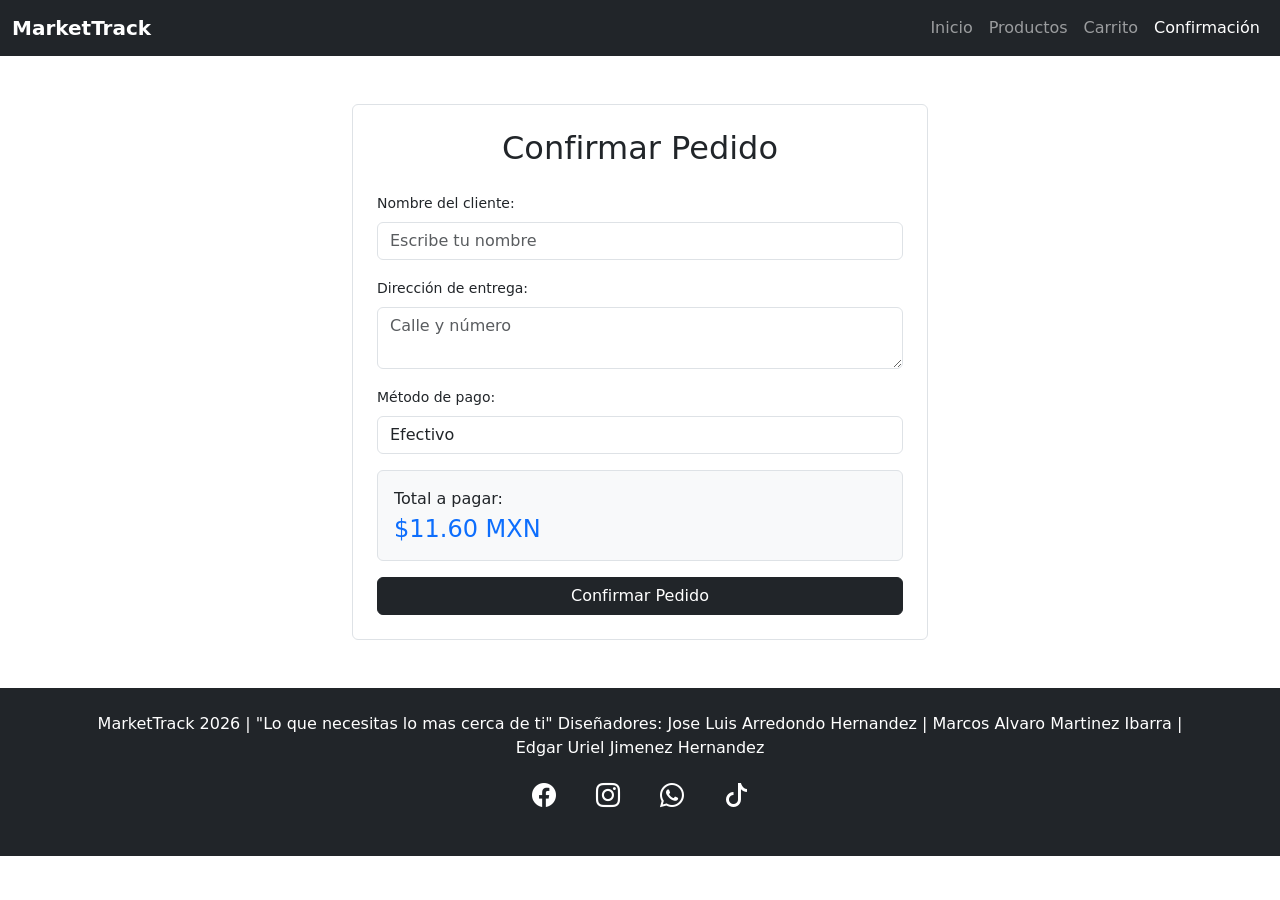
<file: confirmacion.html>
<!DOCTYPE html>
<html lang="es">
<head>
    <meta charset="utf-8">
    <meta name="viewport" content="width=device-width, initial-scale=1.0">
    <title>Confirmación</title>
    <link rel="stylesheet" href="css/miEstilo.css">
    <link rel="stylesheet" href="https://cdn.jsdelivr.net/npm/bootstrap@5.3.8/dist/css/bootstrap.min.css">
    <link rel="stylesheet" href="https://cdn.jsdelivr.net/npm/bootstrap-icons@1.13.2/font/bootstrap-icons.min.css">
</head>
<body>
<nav class="navbar navbar-expand-lg bg-dark navbar-dark">
  <div class="container-fluid">
    <a class="navbar-brand" href="#"><span class="fw-bold">MarketTrack</span></a>
    <div class="collapse navbar-collapse">
      <ul class="navbar-nav ms-auto mb-2 mb-lg-0">
        <li class="nav-item"><a class="nav-link" href="#">Inicio</a></li>
        <li class="nav-item"><a class="nav-link" href="#">Productos</a></li>
        <li class="nav-item"><a class="nav-link" href="#">Carrito</a></li>
        <li class="nav-item"><a class="nav-link active" href="#">Confirmación</a></li>
      </ul>
    </div>
  </div>
</nav>
<div class="container my-5" style="max-width: 600px;">
    <div class="border p-4 rounded bg-white">
        <h2 class="text-center mb-4">Confirmar Pedido</h2>  
        <form>
            <div class="mb-3">
                <label class="form-label">Nombre del cliente:</label>
                <input type="text" class="form-control" placeholder="Escribe tu nombre">
            </div>
            
            <div class="mb-3">
                <label class="form-label">Dirección de entrega:</label>
                <textarea class="form-control" rows="2" placeholder="Calle y número"></textarea>
            </div>
            <div class="mb-3">
                <label class="form-label">Método de pago:</label>
                <select class="form-control">
                    <option>Efectivo</option>
                    <option>Tarjeta</option>
                    <option>Otros(Vales,ofertas de la tienda, etc.)</option>
                </select>
            </div>
            <div class="border p-3 rounded bg-light mb-3">
                <p class="mb-1">Total a pagar:</p>
                <h4 class="text-primary mb-0">$11.60 MXN</h4>
            </div>
            <button type="submit" class="btn btn-dark w-100">Confirmar Pedido</button>
        </form>
    </div>
</div>
<footer class="bg-dark text-white py-4 mt-5">
    <div class="container text-center">
        <p>MarketTrack 2026 | "Lo que necesitas lo mas cerca de ti" Diseñadores: Jose Luis Arredondo Hernandez | Marcos Alvaro Martinez Ibarra | Edgar Uriel Jimenez Hernandez
            <div class="d-flex justify-content-center gap-4">
            <a href="#" class="fs-4 redes" title="Facebook">
                <i class="bi bi-facebook"></i>
            </a>
            <a href="#" class="fs-4 redes" title="Instagram">
                <i class="bi bi-instagram"></i>
            </a>
            <a href="#" class="fs-4 redes" title="WhatsApp">
                <i class="bi bi-whatsapp"></i>
            </a>
            <a href="#" class="fs-4 redes" title="TikTok">
                <i class="bi bi-tiktok"></i>
            </a>
        </div>
    </div>
        </p>
    </div>
</footer>
<script src="https://cdn.jsdelivr.net/npm/bootstrap@5.3.8/dist/js/bootstrap.bundle.min.js"></script>
</body>
</html>
</file>
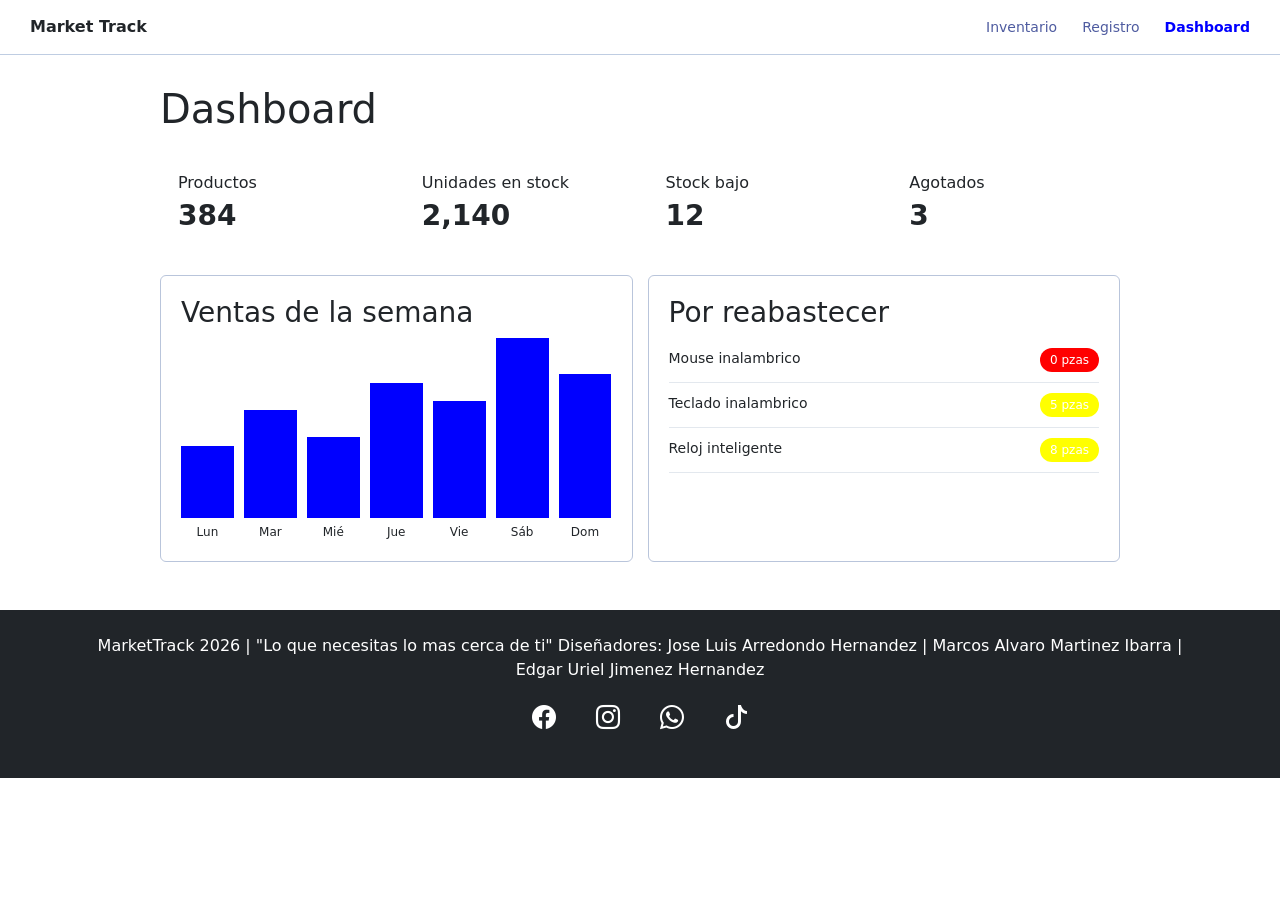
<file: dashboard.html>
<!DOCTYPE html>
<html lang="es">
<head>
    <meta charset="utf-8">
    <meta name="viewport" content="width=device-width, initial-scale=1.0">
    <title>Dashboard</title>
    <link rel="stylesheet" href="../css/miEstilo.css">
    <link rel="stylesheet" href="https://cdn.jsdelivr.net/npm/bootstrap@5.3.8/dist/css/bootstrap.min.css">
    <link rel="stylesheet" href="https://cdn.jsdelivr.net/npm/bootstrap-icons@1.13.2/font/bootstrap-icons.min.css">
</head>
<body>

    <header class="menu-superior">
        <div><span class=""></span><b>Market Track</b></div>
        <nav>
            <a href="inventario.html">Inventario</a>
            <a href="registro.html">Registro</a>
            <a href="dashboard.html" class="activo">Dashboard</a>
        </nav>
    </header>

    <main class="contenido">

        <h1>Dashboard</h1>

        <div class="tarjetas">
            <div class="tarjeta">Productos <strong>384</strong></div>
            <div class="tarjeta">Unidades en stock <strong>2,140</strong></div>
            <div class="tarjeta">Stock bajo <strong>12</strong></div>
            <div class="tarjeta">Agotados <strong>3</strong></div>
        </div>

        <div class="dos-columnas">

            <div class="caja">
                <h3>Ventas de la semana</h3>
                <div class="grafica">
                    <div class="barra" style="height: 40%"></div>
                    <div class="barra" style="height: 60%"></div>
                    <div class="barra" style="height: 45%"></div>
                    <div class="barra" style="height: 75%"></div>
                    <div class="barra" style="height: 65%"></div>
                    <div class="barra" style="height: 100%"></div>
                    <div class="barra" style="height: 80%"></div>
                </div>
                <div class="dias">
                    <span>Lun</span><span>Mar</span><span>Mié</span><span>Jue</span><span>Vie</span><span>Sáb</span><span>Dom</span>
                </div>
            </div>

            <div class="caja">
                <h3>Por reabastecer</h3>
                <div class="alerta"><span>Mouse inalambrico</span><span class="estado rojo">0 pzas</span></div>
                <div class="alerta"><span>Teclado inalambrico</span><span class="estado amarillo">5 pzas</span></div>
                <div class="alerta"><span>Reloj inteligente</span><span class="estado amarillo">8 pzas</span></div>
            </div>

        </div>

    </main>
    <footer class="bg-dark text-white py-4 mt-5">
    <div class="container text-center">
        <p>MarketTrack 2026 | "Lo que necesitas lo mas cerca de ti" Diseñadores: Jose Luis Arredondo Hernandez | Marcos Alvaro Martinez Ibarra | Edgar Uriel Jimenez Hernandez
            <div class="d-flex justify-content-center gap-4">
            <a href="#" class="fs-4 redes" title="Facebook">
                <i class="bi bi-facebook"></i>
            </a>
            <a href="#" class="fs-4 redes" title="Instagram">
                <i class="bi bi-instagram"></i>
            </a>
            <a href="#" class="fs-4 redes" title="WhatsApp">
                <i class="bi bi-whatsapp"></i>
            </a>
            <a href="#" class="fs-4 redes" title="TikTok">
                <i class="bi bi-tiktok"></i>
            </a>
        </div>
    </div>
        </p>
    </div>
</footer>
<script src="https://cdn.jsdelivr.net/npm/bootstrap@5.3.8/dist/js/bootstrap.bundle.min.js"></script>
</body>
</html>
</file>
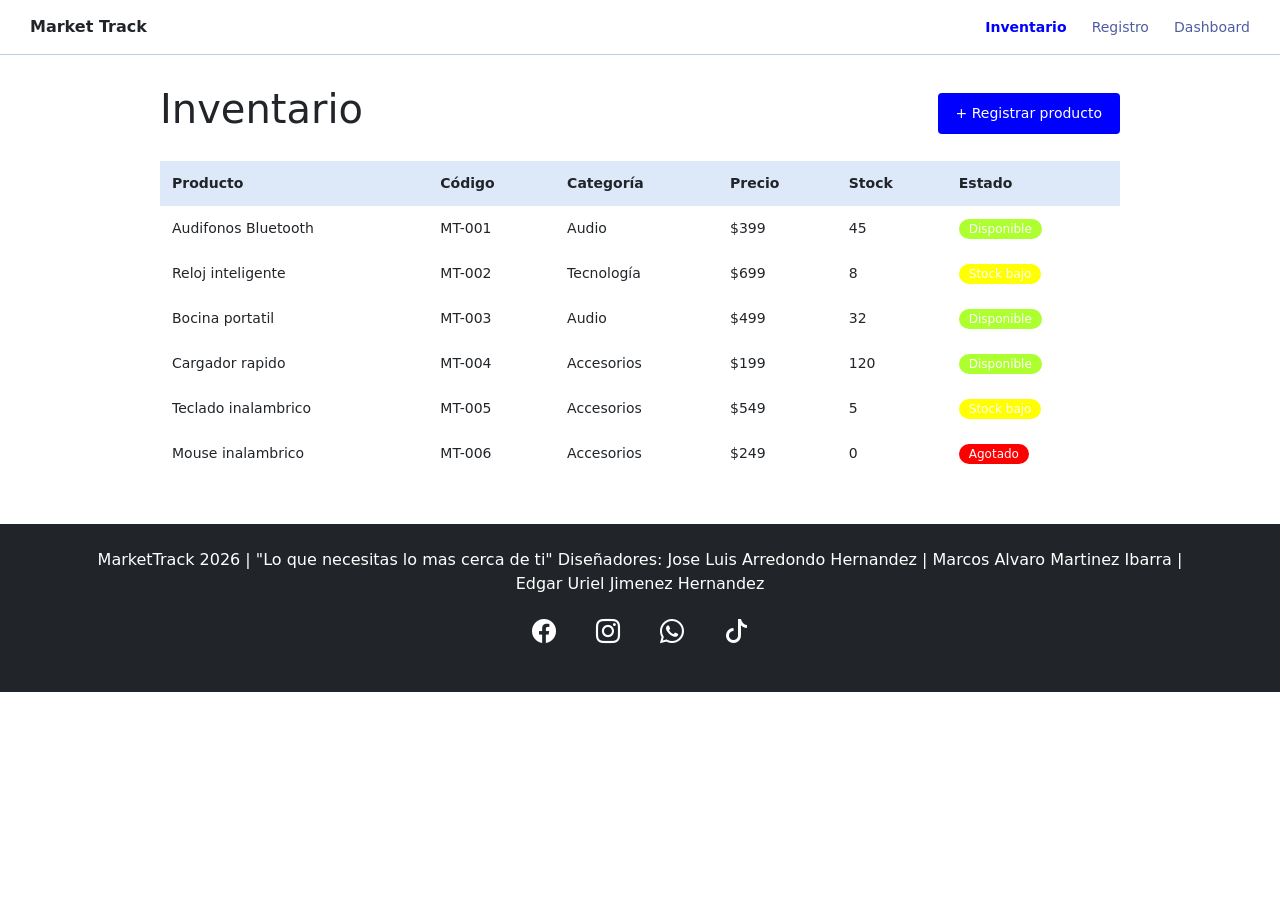
<file: inventario.html>
<!DOCTYPE html>
<html lang="es">
<head>
    <meta charset="utf-8">
    <meta name="viewport" content="width=device-width, initial-scale=1.0">
    <title>Inventario</title>
    <link rel="stylesheet" href="../css/miEstilo.css">
    <link rel="stylesheet" href="https://cdn.jsdelivr.net/npm/bootstrap@5.3.8/dist/css/bootstrap.min.css">
    <link rel="stylesheet" href="https://cdn.jsdelivr.net/npm/bootstrap-icons@1.13.2/font/bootstrap-icons.min.css">
</head>
<body>

    <header class="menu-superior">
        <div><span class=""></span><b>Market Track</b></div>
        <nav>
            <a href="inventario.html" class="activo">Inventario</a>
            <a href="registro.html">Registro</a>
            <a href="dashboard.html">Dashboard</a>
        </nav>
    </header>

    <main class="contenido">

        <div class="encabezado">
            <h1>Inventario</h1>
            <a class="boton" href="registro.html">+ Registrar producto</a>
        </div>

        <table>
            <tr>
                <th>Producto</th>
                <th>Código</th>
                <th>Categoría</th>
                <th>Precio</th>
                <th>Stock</th>
                <th>Estado</th>
            </tr>
            <tr><td>Audifonos Bluetooth</td><td>MT-001</td><td>Audio</td><td>$399</td><td>45</td><td><span class="estado verde">Disponible</span></td></tr>
            <tr><td>Reloj inteligente</td><td>MT-002</td><td>Tecnología</td><td>$699</td><td>8</td><td><span class="estado amarillo">Stock bajo</span></td></tr>
            <tr><td>Bocina portatil</td><td>MT-003</td><td>Audio</td><td>$499</td><td>32</td><td><span class="estado verde">Disponible</span></td></tr>
            <tr><td>Cargador rapido</td><td>MT-004</td><td>Accesorios</td><td>$199</td><td>120</td><td><span class="estado verde">Disponible</span></td></tr>
            <tr><td>Teclado inalambrico</td><td>MT-005</td><td>Accesorios</td><td>$549</td><td>5</td><td><span class="estado amarillo">Stock bajo</span></td></tr>
            <tr><td>Mouse inalambrico</td><td>MT-006</td><td>Accesorios</td><td>$249</td><td>0</td><td><span class="estado rojo">Agotado</span></td></tr>
        </table>

    </main>
<footer class="bg-dark text-white py-4 mt-5">
    <div class="container text-center">
        <p>MarketTrack 2026 | "Lo que necesitas lo mas cerca de ti" Diseñadores: Jose Luis Arredondo Hernandez | Marcos Alvaro Martinez Ibarra | Edgar Uriel Jimenez Hernandez
            <div class="d-flex justify-content-center gap-4">
            <a href="#" class="fs-4 redes" title="Facebook">
                <i class="bi bi-facebook"></i>
            </a>
            <a href="#" class="fs-4 redes" title="Instagram">
                <i class="bi bi-instagram"></i>
            </a>
            <a href="#" class="fs-4 redes" title="WhatsApp">
                <i class="bi bi-whatsapp"></i>
            </a>
            <a href="#" class="fs-4 redes" title="TikTok">
                <i class="bi bi-tiktok"></i>
            </a>
        </div>
    </div>
        </p>
    </div>
</footer>
<script src="https://cdn.jsdelivr.net/npm/bootstrap@5.3.8/dist/js/bootstrap.bundle.min.js"></script>
</body>
</html>
</file>
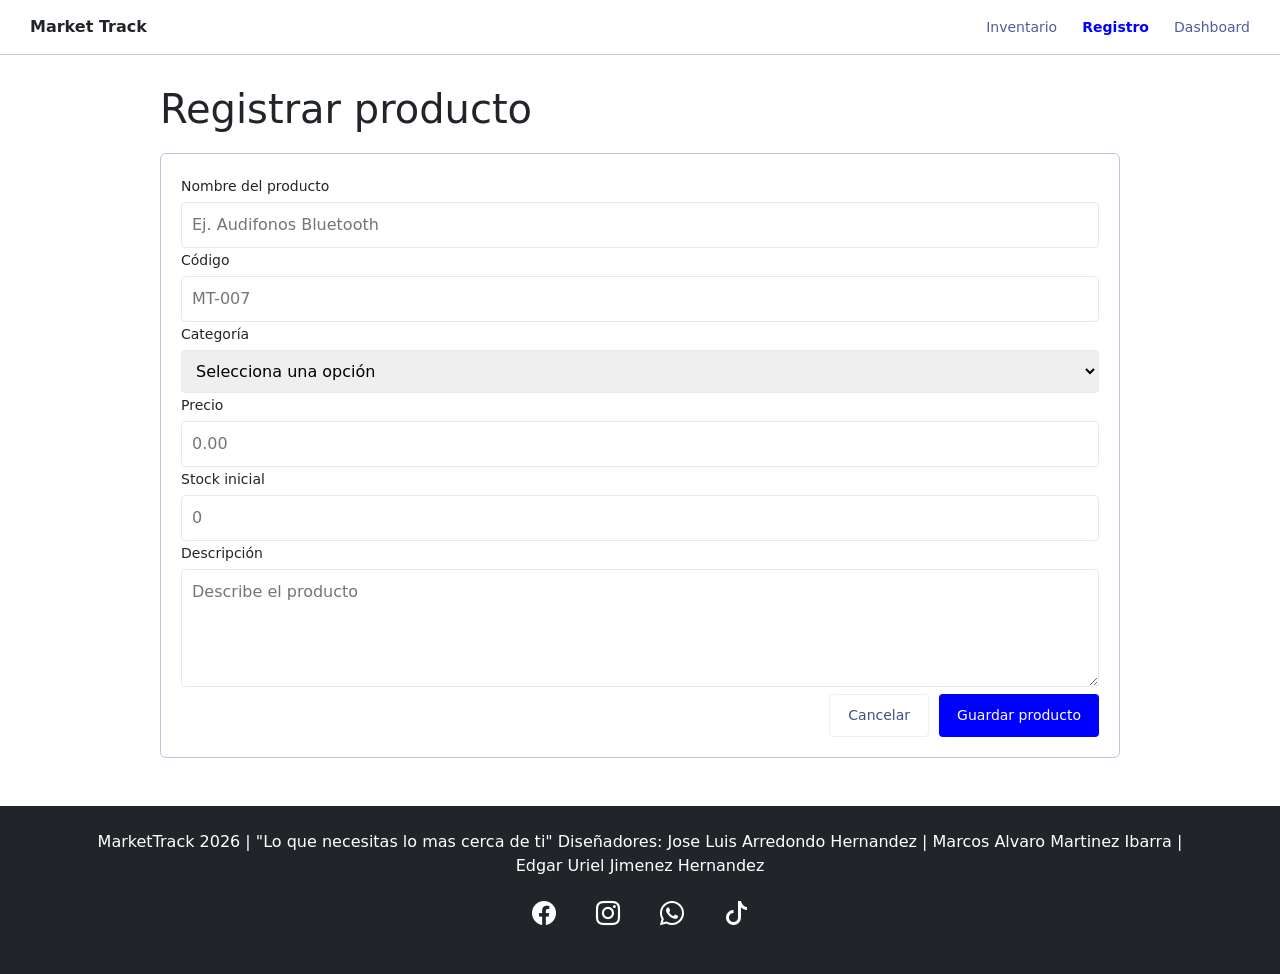
<file: registro.html>
<!DOCTYPE html>
<html lang="es">
<head>
    <meta charset="utf-8">
    <meta name="viewport" content="width=device-width, initial-scale=1.0">
    <title>Registro de producto</title>
    <link rel="stylesheet" href="../css/miEstilo.css">
    <link href="https://cdn.jsdelivr.net/npm/bootstrap@5.3.8/dist/css/bootstrap.min.css" rel="stylesheet">
    <link rel="stylesheet" href="https://cdn.jsdelivr.net/npm/bootstrap-icons@1.13.2/font/bootstrap-icons.min.css">
</head>
<body>

    <header class="menu-superior">
        <div><span class=""></span><b>Market Track</b></div>
        <nav>
            <a href="inventario.html">Inventario</a>
            <a href="registro.html" class="activo">Registro</a>
            <a href="dashboard.html">Dashboard</a>
        </nav>
    </header>

    <main class="contenido">

        <h1>Registrar producto</h1>

        <div class="caja">
            <form>
                <label>Nombre del producto</label>
                <input type="text" placeholder="Ej. Audifonos Bluetooth">

                <label>Código</label>
                <input type="text" placeholder="MT-007">

                <label>Categoría</label>
                <select>
                    <option>Selecciona una opción</option>
                    <option>Tecnología</option>
                    <option>Accesorios</option>
                    <option>Hogar</option>
                    <option>Audio</option>
                    <option>Otros</option>
                </select>

                <label>Precio</label>
                <input type="number" placeholder="0.00">

                <label>Stock inicial</label>
                <input type="number" placeholder="0">

                <label>Descripción</label>
                <textarea rows="4" placeholder="Describe el producto"></textarea>

                <div class="botones-form">
                    <a class="boton boton-gris" href="inventario.html">Cancelar</a>
                    <button class="boton" type="button">Guardar producto</button>
                </div>
            </form>
        </div>

    </main>
    <footer class="bg-dark text-white py-4 mt-5">
    <div class="container text-center">
        <p>MarketTrack 2026 | "Lo que necesitas lo mas cerca de ti" Diseñadores: Jose Luis Arredondo Hernandez | Marcos Alvaro Martinez Ibarra | Edgar Uriel Jimenez Hernandez
            <div class="d-flex justify-content-center gap-4">
            <a href="#" class="fs-4 redes" title="Facebook">
                <i class="bi bi-facebook"></i>
            </a>
            <a href="#" class="fs-4 redes" title="Instagram">
                <i class="bi bi-instagram"></i>
            </a>
            <a href="#" class="fs-4 redes" title="WhatsApp">
                <i class="bi bi-whatsapp"></i>
            </a>
            <a href="#" class="fs-4 redes" title="TikTok">
                <i class="bi bi-tiktok"></i>
            </a>
        </div>
    </div>
        </p>
    </div>
</footer>
<script src="https://cdn.jsdelivr.net/npm/bootstrap@5.3.8/dist/js/bootstrap.bundle.min.js"></script>
</body>
</html>
</file>
<file: css/miEstilo.css>
.logo{
    height: 48px;
    width: auto;
}

body {
    background-color: white;
    font-family: Arial, sans-serif;
}

footer a{
    color: white;
}

footer a:hover{
    color: blue;
}

.border {
    transition: 0.3s ease;
}

.border:hover {
    box-shadow: 0 5px 10px rgba(0,0,0,0.15);
}


.redes {
    color: white;
    background-color: transparent;
    width: 40px;
    height: 40px;
    display: flex;
    align-items: center;
    justify-content: center;
    border-radius: 50%;
    transition: 0.3s ease;
}

.redes:hover {
    color: Black;
    background-color: white;
    box-shadow: 0 0 10px rgba(0, 0, 0, 0.5);
}

body {
    font-family: Arial, sans-serif;
    color: #293f55;
    background-color: white;
}

.marca {
    background-color: Blue;
    color: white;
    padding: 5px 10px;
    border-radius: 4px;
    margin-right: 5px;
}

.menu span, .menu i {
    margin-left: 17px;
    font-size: 14px;
}

.presentacion {
    background-color: White;
}

h1 {
    font-size: 36px;
    font-weight: bold;
}

.foto-principal {
    background-color: White;
    height: 235px;
    display: flex;
    align-items: center;
    justify-content: center;
    color: Gray;
}

.foto-producto {
    background-color: White;
    height: 125px;
    display: flex;
    align-items: center;
    justify-content: center;
    color: Gray;
}

.card-body h6 {
    font-size: 14px;
}

.card-body p {
    font-weight: bold;
}

.pie {
    background-color: #153653;
}

.texto-azul {
    color: Blue;
}

.volver {
    font-size: 13px;
}

.caja-login {
    max-width: 480px;
    margin-top: 20px;
}

.campo {
    border: 1px solid Gray;
    padding: 10px;
    border-radius: 4px;
    color: #8793a0;
    font-size: 14px;
}

.seleccionado {
    border-bottom: 2px solid Blue;
    color: Blue;
    font-weight: bold;
}

.separador {
    border-top: 1px solid Gray;
    padding-top: 12px;
    font-size: 13px;
    color: #777;
}

.categorias p {
    margin: 10px 0;
}

.barra-precio {
    background-color: White;
    height: 5px;
    margin-top: 15px;
}

.barra-precio div {
    width: 65%;
    height: 5px;
    background-color: Blue;
}

.orden {
    border: 1px solid Gray;
    border-radius: 3px;
    padding: 6px 10px;
    font-size: 13px;
}

.numeroactual {
    background-color: Blue;
    padding: 6px 10px;
    border-radius: 3px;
    color: white;
}

@media (max-width: 600px) {
    h1 {
    font-size: 28px;
   
} .menu span {
    margin-left: 6px;
    font-size: 11px;
   
} .foto-producto {
    height: 110px;
   
}
}

body {
    font-family: Arial, sans-serif;
    color: rgb(47, 58, 90);
    background-color: rgb(233, 239, 252);
    margin: 0;
}

h1 {
    font-size: 26px;
}

.menu-superior {
    background-color: white;
    border-bottom: 1px solid rgb(191, 205, 226);
    padding: 15px 30px;
    display: flex;
    justify-content: space-between;
    align-items: center;
}

.marca {
    background-color: blue;
    color: white;
    padding: 5px 10px;
    border-radius: 4px;
    margin-right: 5px;
}

.menu-superior a {
    margin-left: 20px;
    color: rgb(79, 92, 160);
    text-decoration: none;
    font-size: 14px;
}

.menu-superior a.activo {
    color: blue;
    font-weight: bold;
}


.contenido {
    max-width: 1000px;
    margin: 30px auto;
    padding: 0 20px;
}

.encabezado {
    display: flex;
    justify-content: space-between;
    align-items: center;
}

.caja {
    background-color: white;
    border: 1px solid rgb(185, 197, 219);
    border-radius: 6px;
    padding: 20px;
    margin-top: 20px;
}


.boton {
    background-color: blue;
    color: white;
    padding: 10px 18px;
    border: none;
    border-radius: 4px;
    font-size: 14px;
    text-decoration: none;
    cursor: pointer;
}

.boton-gris {
    background-color: white;
    color: rgb(66, 77, 139);
    border: 1px solid rgb(230, 241, 255);
}

table {
    width: 100%;
    border-collapse: collapse;
    background-color: white;
    margin-top: 20px;
}

th, td {
    padding: 12px;
    text-align: left;
    border-bottom: 1px solid rgb(230, 241, 255);
    font-size: 14px;
}

th {
    background-color: rgb(221, 233, 248);
}

.estado {
    padding: 3px 10px;
    border-radius: 12px;
    font-size: 12px;
    color: white;
}

.verde{
     background-color: greenyellow; }
.amarillo{
     background-color: yellow; }
.rojo{
     background-color: red; }

label {
    display: block;
    margin-bottom: 5px;
    font-size: 14px;
}

input, select, textarea {
    width: 100%;
    padding: 10px;
    border: 1px solid rgb(225, 236, 236);
    border-radius: 4px;
    margin-bottom: 15px;
    box-sizing: border-box;
    font-size: 14px;
}

.botones-form {
    display: flex;
    justify-content: flex-end;
    gap: 10px;
}

.tarjetas {
    display: flex;
    gap: 15px;
    flex-wrap: wrap;
    margin-top: 20px;
}

.tarjeta {
    flex: 1;
    min-width: 180px;
    background-color: white;
    padding: 18px;
    border-radius: 6px;
}

.tarjeta strong {
    display: block;
    font-size: 28px;
}

.dos-columnas {
    display: flex;
    gap: 15px;
    flex-wrap: wrap;
}

.dos-columnas .caja {
    flex: 1;
    min-width: 280px;
}

.grafica {
    display: flex;
    align-items: flex-end;
    gap: 10px;
    height: 180px;
    border-bottom: 1px white;
}

.barra {
    flex: 1;
    background-color: blue;
}

.dias {
    display: flex;
    gap: 10px;
    font-size: 12px;
    margin-top: 5px;
}

.dias span {
    flex: 1;
    text-align: center;
}

.alerta {
    display: flex;
    justify-content: space-between;
    padding: 10px 0;
    border-bottom: 1px solid #e3e8ee;
    font-size: 14px;
}
</file>
